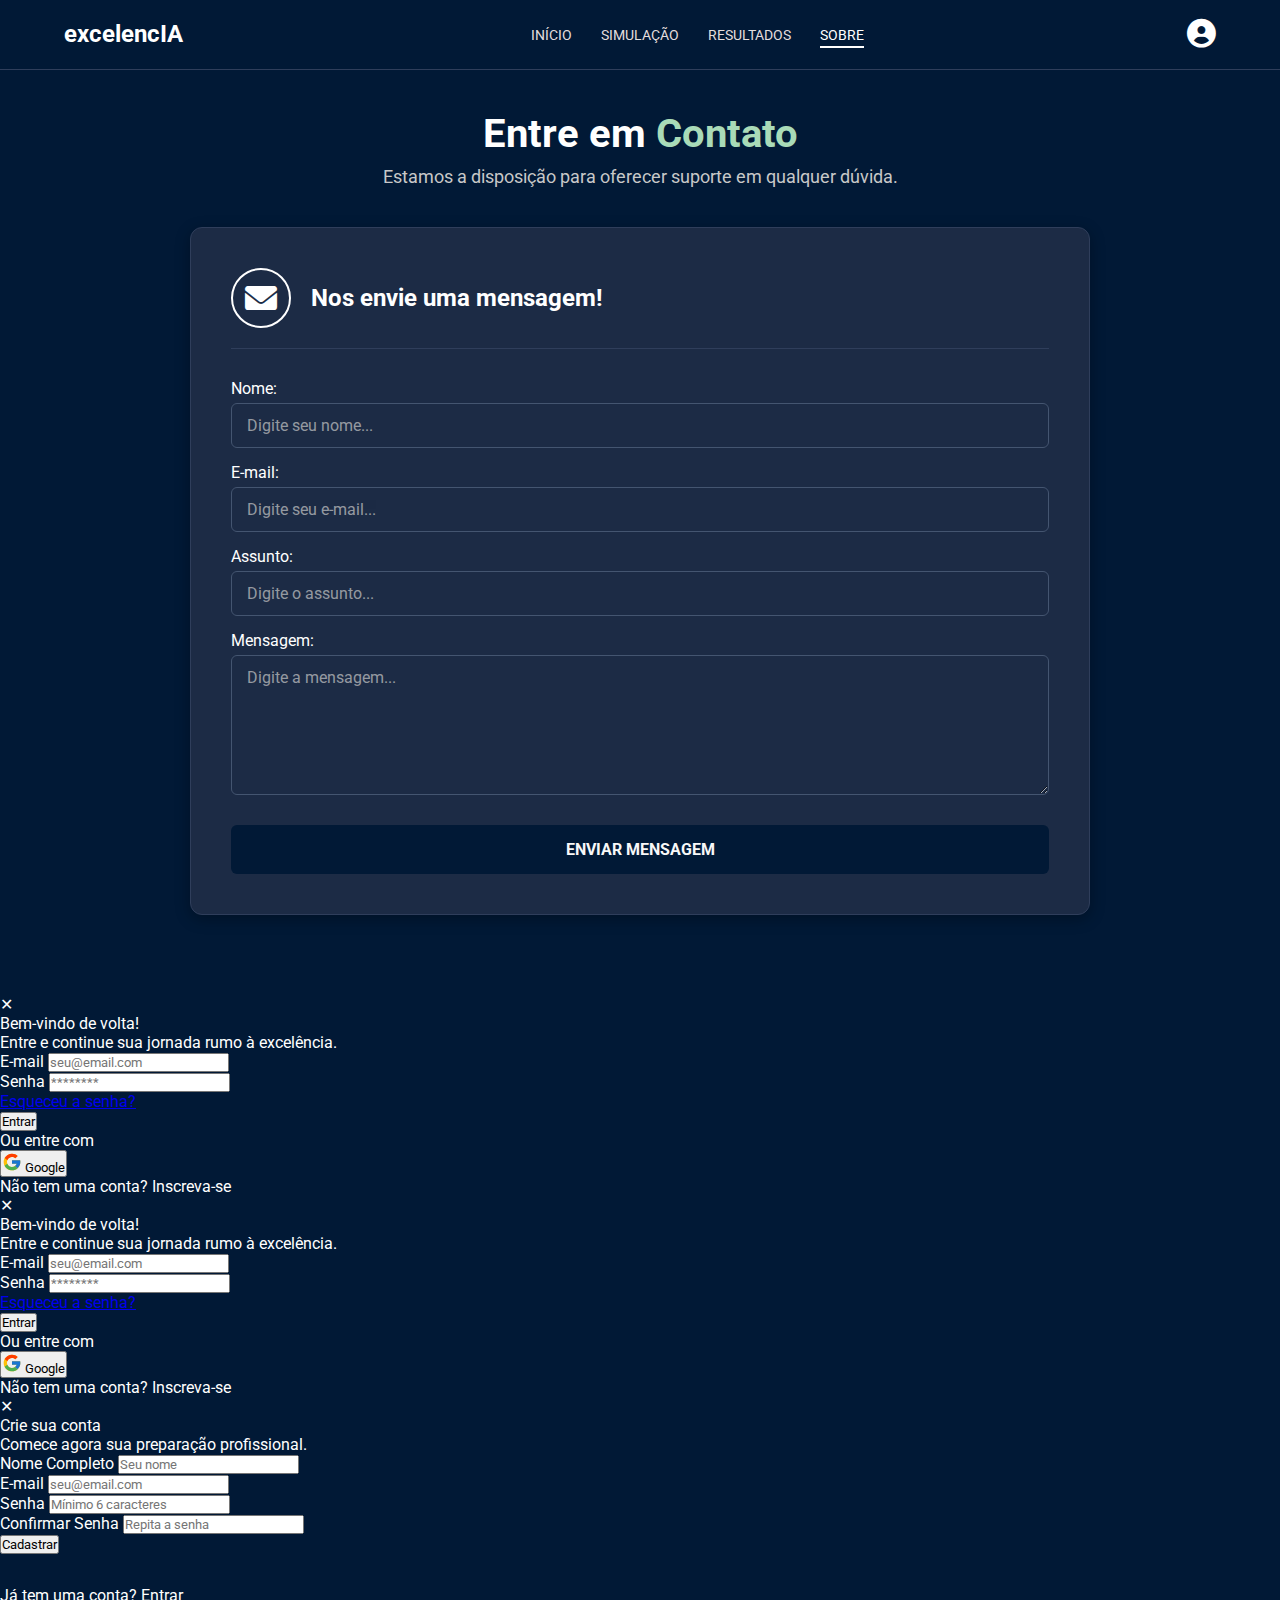
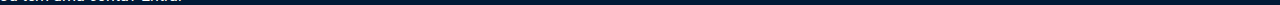
<file: html/contato.html>
<!DOCTYPE html>
<html lang="pt-BR">
<head>
    <meta charset="UTF-8">
    <meta name="viewport" content="width=device-width, initial-scale=1.0">
    <title>ExcelencIA - Contato</title>
    <link rel="stylesheet" href="/css/contato.css">
    <link rel="stylesheet" href="https://cdnjs.cloudflare.com/ajax/libs/font-awesome/6.0.0-beta3/css/all.min.css">
    
</head>
<body>
    <header class="navbar">
        <div class="logo">excelencIA</div>
        <nav>
            <a href="#">Início</a>
            <a href="#">simulação</a>
            <a href="#">resultados</a>
            <a href="#" class="active">sobre</a>
        </nav>
        <div class="user-icon">
            <i class="fas fa-user-circle"></i>
        </div>
    </header>

    <main class="container">
        <section class="contact-header">
            <h1>Entre em <span class="highlight">Contato</span></h1>
            <p>Estamos a disposição para oferecer suporte em qualquer dúvida.</p>
        </section>

        <section class="contact-form-card">
            <div class="card-title-icon">
                <div class="icon-circle">
                    <i class="fas fa-envelope"></i>
                </div>
                <h2>Nos envie uma mensagem!</h2>
            </div>
            
            <form action="#" method="POST" class="contact-form">
                <div class="form-group">
                    <label for="nome">Nome:</label>
                    <input type="text" id="nome" name="nome" placeholder="Digite seu nome..." required>
                </div>
                
                <div class="form-group">
                    <label for="email">E-mail:</label>
                    <input type="email" id="email" name="email" placeholder="Digite seu e-mail..." required>
                </div>
                
                <div class="form-group">
                    <label for="assunto">Assunto:</label>
                    <input type="text" id="assunto" name="assunto" placeholder="Digite o assunto..." required>
                </div>
                
                <div class="form-group">
                    <label for="mensagem">Mensagem:</label>
                    <textarea id="mensagem" name="mensagem" rows="6" placeholder="Digite a mensagem..."></textarea>
                </div>
                
                <button type="submit" class="submit-btn">ENVIAR MENSAGEM</button>
            </form>
        </section>     
    </main>


        <!-- ================= MODAIS (LOGIN E REGISTRO) ================= -->
    <div class="janela_escura" id="overlay-modal">

        <!-- MODAL DE LOGIN -->

        <div class="modal" id="modal-login">
            <div class="fechar" onclick="fecharModal()">✕</div>
            <p class="title">Bem-vindo de volta!</p>
            <p>Entre e continue sua jornada rumo à excelência.</p>
            <form class="form" onsubmit="event.preventDefault(); alert('Login simulado!');">
                <div class="input-group">
                    <label for="login-email">E-mail</label>
                    <input type="email" id="login-email" required placeholder="seu@email.com">
                </div>
                <div class="input-group">
                    <label for="login-password">Senha</label>
                    <input type="password" id="login-password" required placeholder="********">
                    <div class="forgot">
                        <a href="#">Esqueceu a senha?</a>
                    </div>
                </div>
                <button class="sign">Entrar</button>
            </form>
            <div class="social-message">
                <div class="line"></div>
                <p class="message">Ou entre com</p>
                <div class="line"></div>
            </div>
            <button class="google">
                <svg xmlns="http://www.w3.org/2000/svg" viewBox="0 0 48 48" width="20px" height="20px">
                    <path fill="#FFC107" d="M43.611,20.083H42V20H24v8h11.303c-1.649,4.657-6.08,8-11.303,8c-6.627,0-12-5.373-12-12c0-6.627,5.373-12,12-12c3.059,0,5.842,1.154,7.961,3.039l5.657-5.657C34.046,6.053,29.268,4,24,4C12.955,4,4,12.955,4,24c0,11.045,8.955,20,20,20c11.045,0,20-8.955,20-20C44,22.659,43.862,21.35,43.611,20.083z"/>
                    <path fill="#FF3D00" d="M6.306,14.691l6.571,4.819C14.655,15.108,18.961,12,24,12c3.059,0,5.842,1.154,7.961,3.039l5.657-5.657C34.046,6.053,29.268,4,24,4C16.318,4,9.656,8.337,6.306,14.691z"/>
                    <path fill="#4CAF50" d="M24,44c5.166,0,9.86-1.977,13.409-5.192l-6.19-5.238C29.211,35.091,26.715,36,24,36c-5.202,0-9.619-3.317-11.283-7.946l-6.522,5.025C9.505,39.556,16.227,44,24,44z"/>
                    <path fill="#1976D2" d="M43.611,20.083H42V20H24v8h11.303c-0.792,2.237-2.231,4.166-4.087,5.571c0.001-0.001,0.002-0.001,0.003-0.002l6.19,5.238C36.971,39.205,44,34,44,24C44,22.659,43.862,21.35,43.611,20.083z"/>
                </svg>
                Google
            </button>
            <div class="signup">
                <p>Não tem uma conta? <a onclick="abrirModal('cadastro')">Inscreva-se</a></p>
            </div>
        </div>

             <!-- ================= MODAIS (LOGIN E REGISTRO) ================= -->
    <div class="janela_escura" id="overlay-modal">

        <!-- MODAL DE LOGIN -->

        <div class="modal" id="modal-login">
            <div class="fechar" onclick="fecharModal()">✕</div>
            <p class="title">Bem-vindo de volta!</p>
            <p>Entre e continue sua jornada rumo à excelência.</p>
            <form class="form" onsubmit="event.preventDefault(); alert('Login simulado!');">
                <div class="input-group">
                    <label for="login-email">E-mail</label>
                    <input type="email" id="login-email" required placeholder="seu@email.com">
                </div>
                <div class="input-group">
                    <label for="login-password">Senha</label>
                    <input type="password" id="login-password" required placeholder="********">
                    <div class="forgot">
                        <a href="#">Esqueceu a senha?</a>
                    </div>
                </div>
                <button class="sign">Entrar</button>
            </form>
            <div class="social-message">
                <div class="line"></div>
                <p class="message">Ou entre com</p>
                <div class="line"></div>
            </div>
            <button class="google">
                <svg xmlns="http://www.w3.org/2000/svg" viewBox="0 0 48 48" width="20px" height="20px">
                    <path fill="#FFC107" d="M43.611,20.083H42V20H24v8h11.303c-1.649,4.657-6.08,8-11.303,8c-6.627,0-12-5.373-12-12c0-6.627,5.373-12,12-12c3.059,0,5.842,1.154,7.961,3.039l5.657-5.657C34.046,6.053,29.268,4,24,4C12.955,4,4,12.955,4,24c0,11.045,8.955,20,20,20c11.045,0,20-8.955,20-20C44,22.659,43.862,21.35,43.611,20.083z"/>
                    <path fill="#FF3D00" d="M6.306,14.691l6.571,4.819C14.655,15.108,18.961,12,24,12c3.059,0,5.842,1.154,7.961,3.039l5.657-5.657C34.046,6.053,29.268,4,24,4C16.318,4,9.656,8.337,6.306,14.691z"/>
                    <path fill="#4CAF50" d="M24,44c5.166,0,9.86-1.977,13.409-5.192l-6.19-5.238C29.211,35.091,26.715,36,24,36c-5.202,0-9.619-3.317-11.283-7.946l-6.522,5.025C9.505,39.556,16.227,44,24,44z"/>
                    <path fill="#1976D2" d="M43.611,20.083H42V20H24v8h11.303c-0.792,2.237-2.231,4.166-4.087,5.571c0.001-0.001,0.002-0.001,0.003-0.002l6.19,5.238C36.971,39.205,44,34,44,24C44,22.659,43.862,21.35,43.611,20.083z"/>
                </svg>
                Google
            </button>
            <div class="signup">
                <p>Não tem uma conta? <a onclick="abrirModal('cadastro')">Inscreva-se</a></p>
            </div>
        </div>

        <!-- MODAL DE CADASTRO -->
        <div class="modal" id="modal-cadastro">
            <div class="fechar" onclick="fecharModal()">✕</div>
            <p class="title">Crie sua conta</p>
            <p>Comece agora sua preparação profissional.</p>
            <form class="form" onsubmit="event.preventDefault(); alert('Cadastro simulado!');">
                <div class="input-group">
                    <label for="cad-nome">Nome Completo</label>
                    <input type="text" id="cad-nome" required placeholder="Seu nome">
                </div>
                <div class="input-group">
                    <label for="cad-email">E-mail</label>
                    <input type="email" id="cad-email" required placeholder="seu@email.com">
                </div>
                <div class="input-group">
                    <label for="cad-password">Senha</label>
                    <input type="password" id="cad-password" required placeholder="Mínimo 6 caracteres">
                </div>
                 <div class="input-group">
                    <label for="cad-confirm-password">Confirmar Senha</label>
                    <input type="password" id="cad-confirm-password" required placeholder="Repita a senha">
                </div>

                <button class="sign">Cadastrar</button>
            </form>

            <div class="signup" style="margin-top: 2rem;">
                <p>Já tem uma conta? <a onclick="abrirModal('login')">Entrar</a></p>
            </div>
        </div>

    </div>






</body>
</html>
</file>
<file: css/contato.css>
@import url('https://fonts.googleapis.com/css2?family=Roboto:wght@300,400,700&display=swap');

:root {
    --cor-principal: #011936;
    --cor-secundaria: #A9DBB8;
    --cor-terciaria: #E2E2E2;
    --cor-card: #1c2b45;  
    --cor-borda-card: #2f3e5b; 
    --cor-texto-principal: white;
    --cor-texto-secundario: rgb(200, 200, 200); 
}

* {
    margin: 0;
    padding: 0;
    box-sizing: border-box;
    font-family: 'Roboto', sans-serif;
}

body {
    background-color: var(--cor-principal);
    color: white;
    min-height: 100vh;
    display: flex;
    flex-direction: column;
}

.navbar {
    display: flex;
    justify-content: space-between;
    align-items: center;
    padding: 20px 5%;
    border-bottom: 1px solid #2f3e5b;
}

.logo {
    font-size: 1.5rem;
    font-weight: 700;
    color: white;
}

.navbar nav a {
    color: rgb(228, 222, 222);
    text-decoration: none;
    margin-left: 25px;
    font-weight: 400;
    font-size: 0.9rem;
    transition: color 0.3s;
    text-transform: uppercase;
}

.navbar nav a:hover {
    color: white;
}

.navbar nav .active {
    color: var(--cor-texto-principal);
    border-bottom: 2px solid white; 
    padding-bottom: 2px;
}

.user-icon i {
    font-size: 1.8rem;
    color: rgb(255, 255, 255);
}

.container {
    padding: 40px 5%;
    margin: 0 auto;
    width: 100%;
    text-align: center;
}

.contact-header {
    margin-bottom: 40px;
    max-width: 800px;
    margin: 0 auto 40px auto; /* Centraliza o cabeçalho */
}

.contact-header h1 {
    font-size: 2.5rem;
    margin-bottom: 10px;
    font-weight: 700;
}

.highlight {
    color: var(--cor-secundaria);
}

.contact-header p {
    color: var(--cor-texto-secundario);
    font-size: 1.1rem;
}

.contact-form-card {
    background-color: var(--cor-card);
    padding: 40px;
    border-radius: 12px;
    border: 1px solid var(--cor-borda-card);
    box-shadow: 0 4px 15px rgba(0, 0, 0, 0.3);
    text-align: left;
    
    max-width: 900px; 
    width: 95%;      
    margin: 40px auto; 
}

.card-title-icon {
    display: flex;
    align-items: center;
    margin-bottom: 30px;
    border-bottom: 1px solid var(--cor-borda-card);
    padding-bottom: 20px;
}

.icon-circle {
    width: 60px;
    height: 60px;
    border: 2px solid white;
    border-radius: 50%;
    display: flex;
    justify-content: center;
    align-items: center;
    margin-right: 20px;
}

.icon-circle i {
    font-size: 2rem;
    color: white;
}

.card-title-icon h2 {
    font-size: 1.5rem;
    font-weight: 700;
}

/* --- Formulário e Campos --- */
.contact-form {
    display: flex;
    flex-direction: column;
    gap: 15px;
}

.form-group {
    display: flex;
    flex-direction: column;
}

.form-group label {
    font-weight: 400;
    color: white;
    margin-bottom: 5px;
}

.contact-form input[type="text"],
.contact-form input[type="email"],
.contact-form textarea {
    background-color: #1c2b45;
    color: white;
    border: 1px solid #445570;
    border-radius: 6px;
    padding: 12px 15px;
    font-size: 1rem;
    width: 100%;
    transition: border-color 0.3s;
}

.contact-form input::placeholder,
.contact-form textarea::placeholder {
    color: var(--cor-texto-secundario);
    opacity: 0.7;
}

.contact-form input:focus,
.contact-form textarea:focus {
    border-color: var(--cor-secundaria);
    outline: none;
}

.contact-form textarea {
    resize: vertical;
}

.submit-btn {
    background-color: #011936;
    color: rgb(248, 248, 248);
    border: none;
    padding: 15px 30px;
    border-radius: 6px;
    font-size: 1rem;
    font-weight: 700;
    cursor: pointer;
    transition: background-color 0.3s, transform 0.1s;
    margin-top: 15px;
}

.submit-btn:hover {
    background-color: #03152c; 
}

.submit-btn:active {
    transform: scale(0.99);
}

/* Media Query para garantir que em mobile o card ocupe quase toda a tela */
@media (max-width: 950px) {
    .contact-form-card {
        max-width: 95%; 
    }
}
</file>
